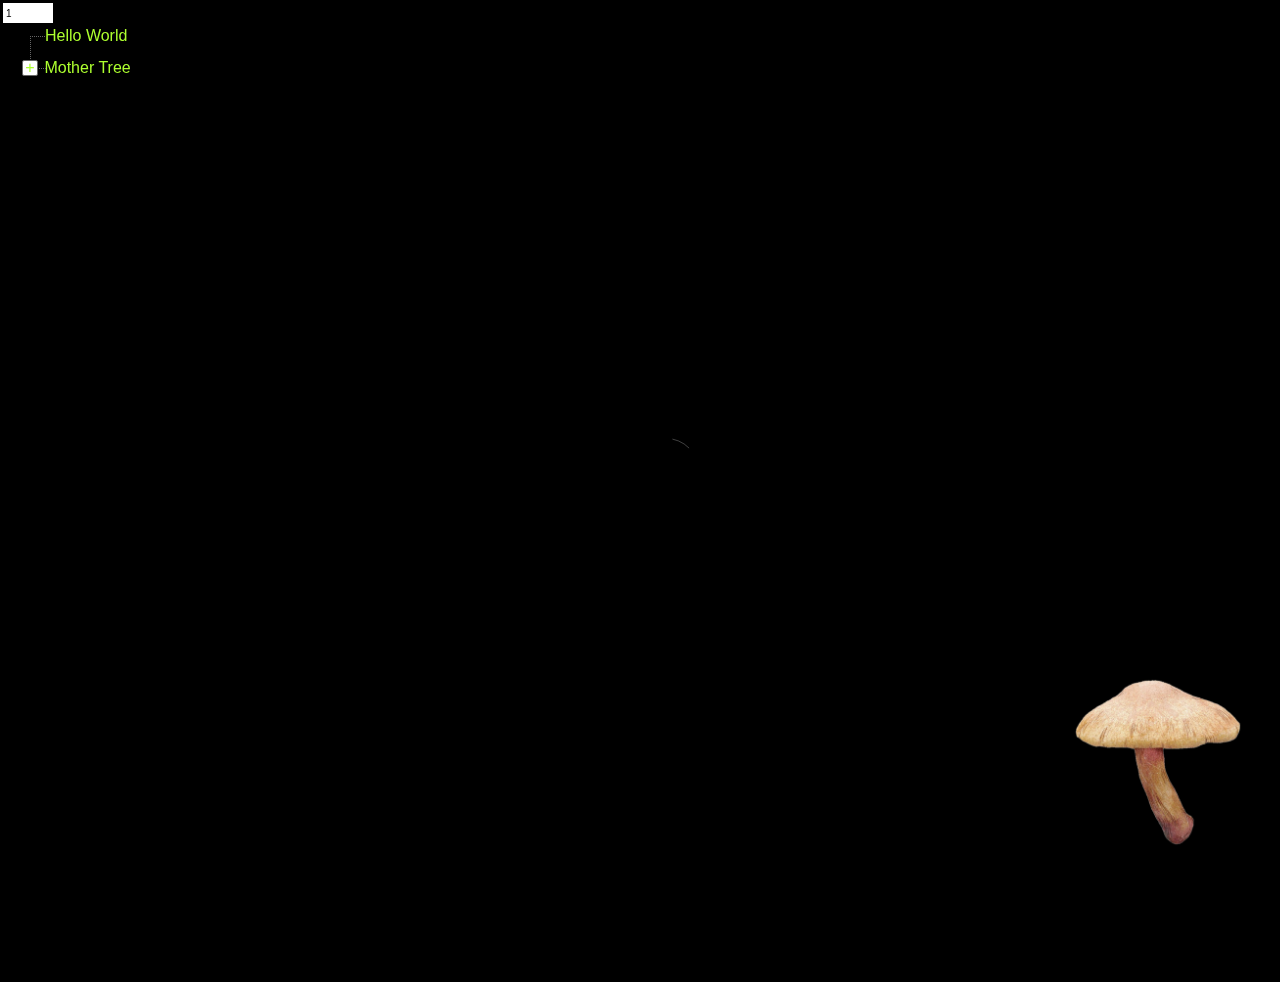
<file: index.html>
<!DOCTYPE html>
<html lang="en">
<head>
    <meta charset="UTF-8">
    <meta name="viewport" content="width=device-width, initial-scale=1.0">
    <link rel="stylesheet" type="text/css" href="style/style.css" />
    <title>Wood Wide Web</title>
    <script src="woodwideweb.js"></script>
    <script src="https://code.jquery.com/jquery-3.6.0.min.js"></script>
    <style>
        /* Define CSS styles here */
        html, body {
            margin: 0;
            padding: 0;
            overflow: hidden; /* Hide scrollbars */
            width: 100%;
            height: 100%;
            background-color: black; /* Set the background color of the page to black */
        }

        canvas {
            display: block;
            border: 1px solid black; /* Add a border for visualization */
        }
    </style>
</head>
<body>

      <div class="mushroom"></div>
        
<a href="woodwideweb.html"><div class="brain"></a></div>

    <canvas id="myCanvas"></canvas>


    <script type="text/javascript">
        var canvas = document.getElementById('myCanvas');
        var ctx = canvas.getContext('2d');

        // Function to set canvas dimensions to window inner width and height
        function resizeCanvas() {
            canvas.width = window.innerWidth;
            canvas.height = window.innerHeight;
            // Re-center the animation after resizing
            centerX = canvas.width / 2;
            centerY = canvas.height / 2;
        }

        // Call resizeCanvas function initially and when window is resized
        window.addEventListener('resize', resizeCanvas);
        resizeCanvas();

        // Probability of a turn
        var pTurn = 0.005;

        // Probability of a split
        var pSplit = 0.01;

        // Speed of growth (as a percentage of canvas width)
        var speed = 0.005 * canvas.width;

        var running = true;

        // Center coordinates for the animation
        var centerX = canvas.width / 2;
        var centerY = canvas.height / 2;

        // Point at which the hyphae grows
        var Growth = function(x, y, angle) {
            this.x = x;
            this.y = y;
            this.angle = angle;

            this.newCurve = function() {
                this.curve = (Math.random() * 0.4 + 0.1);
                if (Math.random() < 0.5) {
                    this.curve *= -1;
                }
            };
            this.newCurve();

            this.update = function() {
                this.angle += this.curve;

                if (Math.random() < pTurn) {
                    this.newCurve();
                }

                var x = this.x + speed * Math.cos(this.angle);
                var y = this.y + speed * Math.sin(this.angle);

                if (this.x > 0 && this.x <= canvas.width &&
                    this.y > 0 && this.y <= canvas.height) {
                    ctx.beginPath();
                    ctx.moveTo(x, y);
                    ctx.lineTo(this.x, this.y);
                    ctx.strokeStyle = 'rgba(255, 255, 255, 0.25)'; // Set the stroke color to transparent white
                    ctx.stroke();
                }

                this.x = x;
                this.y = y;
            };

        };

        // Initialize growing points
        var growingPoints = [new Growth(centerX, centerY, -45)];

        function draw() {
            if (running) {
                for (var g in growingPoints) {
                    var p = growingPoints[g];
                    p.update();
                    if (Math.random() < pSplit) {
                        // Create a new growing point and split the line
                        var newPoint = new Growth(p.x, p.y, p.angle + 45);
                        newPoint.curve = -p.curve;
                        growingPoints.push(newPoint);
                        p.angle -= 45;
                    }
                }

                while (Math.random() < (growingPoints.length - 5) / 2000) {
                    // Pick a random point
                    var n = Math.floor(Math.random() * growingPoints.length);
                    growingPoints.splice(n, 1);
                }
            }
            ctx.fillStyle = 'white'; // Set the fill color to white
            ctx.fillRect(2, 2, 50, 20);
            ctx.fillStyle = 'black'; // Set the fill color to black
            ctx.fillText(growingPoints.length, 5, 16);
        }

        // Spacebar toggles animation
        function keyPressed(event) {
            if (event.keyCode === 32) { running = !running; }
        }

        setInterval(draw, 10); // Call draw function repeatedly
        document.addEventListener('keydown', keyPressed); // Listen for key presses
    </script>

<h1>Collapsible Tree Menu</h1>
<ul class="tree">

  <li>Hello World</li>

  <li>
    Mother Tree

    <ul>
      <li>
       Seedlings
      </li>

      <li>
        Mushrooms

        <ul>
          <li>
           
          </li>
          Children Trees
          <li>
            Hyphae
          </li>
        </ul>
      </li>

      <li>
       Dirt
      </li>

      <li>
        Nutrients

        <ul>
          <li>
            Ecosystem
          </li>

          <li>
            Sugars

            <ul>
              <li>
                Network
              </li>

              <li>
               Homeostasis
              </li>
            </ul>
          </li>
          <script>$(function() {
            // Hide all lists except the outermost.
            $('ul.tree ul').hide();
          
            $('.tree li > ul').each(function(i) {
              var $subUl = $(this);
              var $parentLi = $subUl.parent('li');
              var $toggleIcon = '<i class="js-toggle-icon">+</i>';
          
              $parentLi.addClass('has-children');
              
              $parentLi.prepend( $toggleIcon ).find('.js-toggle-icon').on('click', function() {
                $(this).text( $(this).text() == '+' ? '-' : '+' );
                $subUl.slideToggle('fast');
              });
            });
          });
          </script>
</body>
</html>
</file>
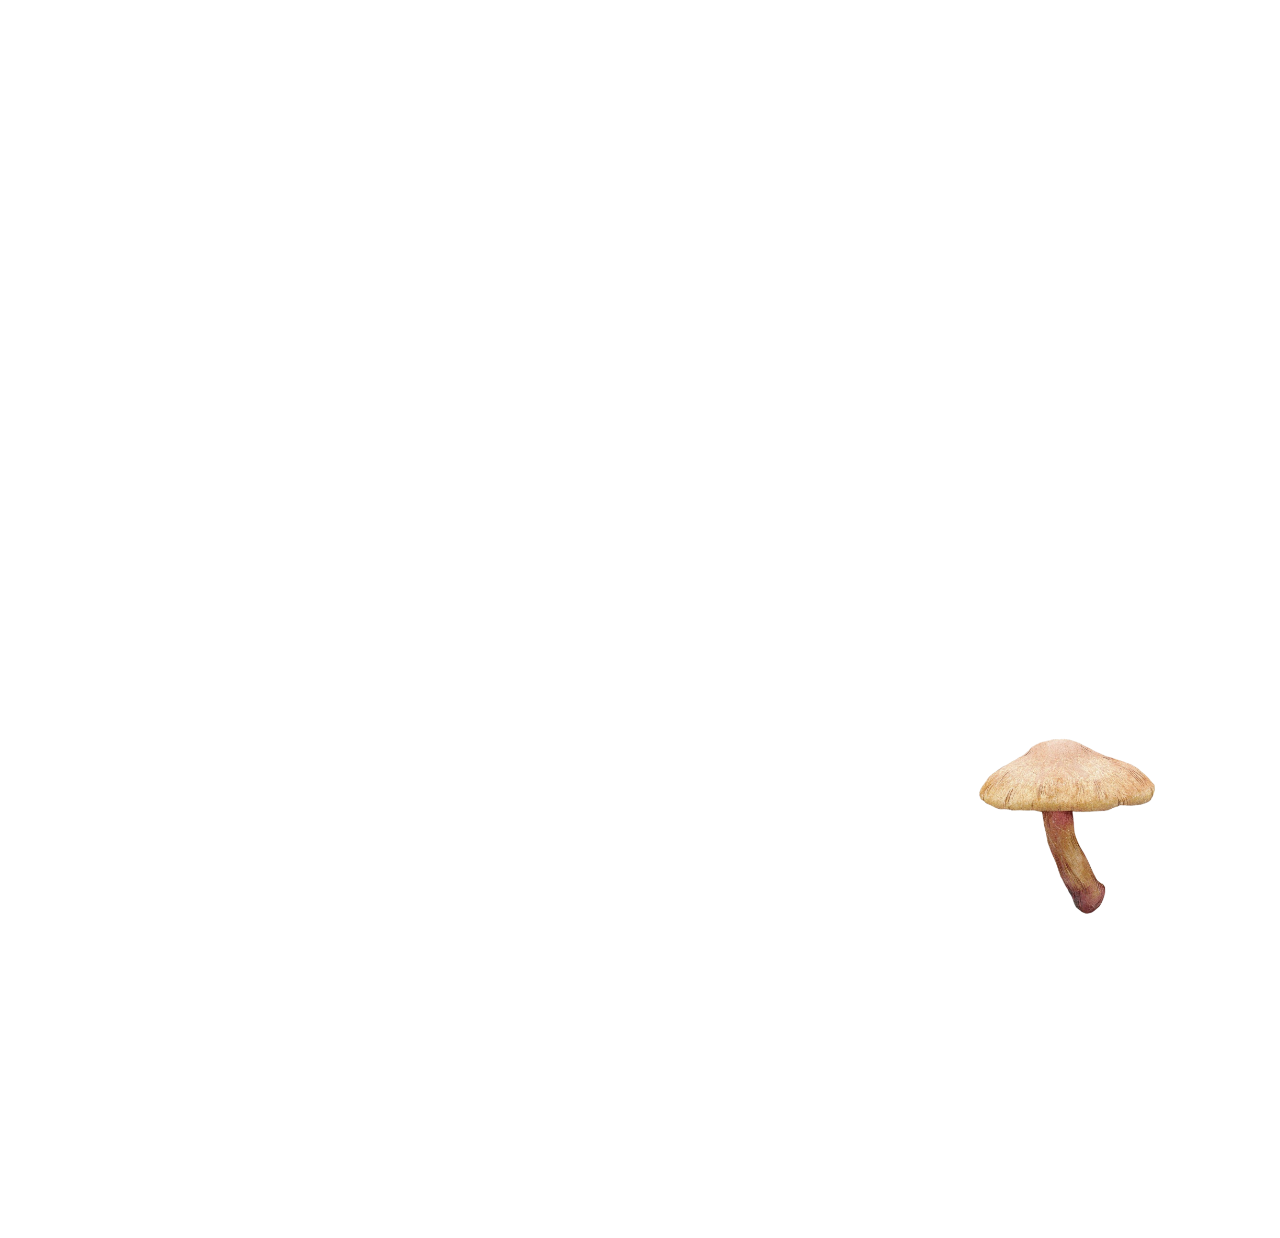
<file: wrongindex.html>
<!DOCTYPE html>
<html lang="en">
<head>
    <meta charset="UTF-8">
    <meta name="viewport" content="width=device-width, initial-scale=1.0">
    <link rel="stylesheet" type="text/css" href="style/style.css" />
    <title>W00D WID3 W3B</title>
  <body>
    <div id="container">
      
      <div class="mushroom"></div>
      
<a href="woodwideweb.html"><div class="brain"></a></div>

<section id="about">
</section>

      
      
      
    </div>
  </body>

  </head>
</html>
</file>
<file: style/style.css>
#container {
position: relative;
width:90%; 
padding-bottom: 75%;
margin: 0 auto;

} 

body {
  padding: 50px 100px;
  font-family: sans-serif;
 
}

ul {
  margin: 0;
  padding-left: 25px;
  line-height: 2em;
  list-style: none;
  color: greenyellow;
  position: absolute;
  top: 20px; /* Adjust the top position as needed */
  left: 20px; /* Adjust the left position as needed */
  z-index: 9999; /* Ensure the <ul> elements appear on top */
}
ul li {
  position: relative;
}
ul li:before {
  position: absolute;
  top: 0;
  left: -15px;
  display: block;
  width: 15px;
  height: 1em;
  content: "";
  border-bottom: 1px dotted #666;
  border-left: 1px dotted #666;
}
/* hide the vertical line on the first item */
ul.tree > li:first-child:before {
  border-left: none;
}
ul li:after {
  position: absolute;
  top: 1.1em;
  bottom: 1px;
  left: -15px;
  display: block;
  content: "";
  border-left: 1px dotted #666;
}

/* hide the lines on the last item */
ul li:last-child:after {
  display: none;
}

/* inserted via JS  */
.js-toggle-icon {
  position: relative;
  z-index: 1;
  display: inline-block;
  width: 14px;
  margin-right: 2px;
  margin-left: -23px;
  line-height: 14px;
  text-align: center;
  font-style: normal;
  cursor: pointer;
  background-color: #fff;
  border: 1px solid #666;
  border-radius: 2px;
}

/* inserted via JS  */
.js-toggle-icon {
  position: relative;
  z-index: 1;
  display: inline-block;
  width: 14px;
  margin-right: 2px;
  margin-left: -23px;
  line-height: 14px;
  text-align: center;
  font-style: normal;
  cursor: pointer;
  border: 1px solid #666;
  border-radius: 2px;
}


svg{
    /* background: black; */

}
path{
  stroke-width: 2px;
}


.mushroom {
	background: url(../images/mushroom.svg) no-repeat;
	background-size: contain; 
	position: absolute;
	width: 20%;
	margin: 0;
    height: 20%;
	right: -2.75em;
	top: 42em;
	-webkit-animation: flicker-1 0.9s linear 0.1s infinite ;
	animation: flicker-1 0.9s linear 0.1s infinite ;

	
	}
	
	@-webkit-keyframes flicker-1 {
  0%,
  100% {
    opacity: 1;
  }
  41.99% {
    opacity: 1;
  }
  42% {
    opacity: 0;
  }
  43% {
    opacity: 0;
  }
  43.01% {
    opacity: 1;
  }
  47.99% {
    opacity: 1;
  }
  48% {
    opacity: 0;
  }
  49% {
    opacity: 0;
  }
  49.01% {
    opacity: 1;
  }
}
@keyframes flicker-1 {
  0%,
  100% {
    opacity: 1;
  }
  41.99% {
    opacity: 1;
  }
  42% {
    opacity: 0;
  }
  43% {
    opacity: 0;
  }
  43.01% {
    opacity: 1;
  }
  47.99% {
    opacity: 1;
  }
  48% {
    opacity: 0;
  }
  49% {
    opacity: 0;
  }
  49.01% {
    opacity: 1;
  }
}

#about {
    width: 100%;
	margin: 0 auto;
	position: relative;
	display: inline-block;
	padding-top: 12em;
	padding-bottom: 8em;
	
	
}


  .brain a {
	background: url(../images/mushroom.svg) no-repeat;
	background-size: contain; 
	position: absolute;
	width: 45%;
	height: 45%;
	margin: 0;
	right: -0.9em;
	top: 3em;
	opacity: 0;
	    
	}

a:hover {
opacity:1.0;
filter: alpha(opacity=100);
  transition-duration: 1s;
   -webkit-transition-duration: 1s;
   -moz-transition-duration: 1s;
   -o-transition-duration: 1s;
   
   }
</file>
